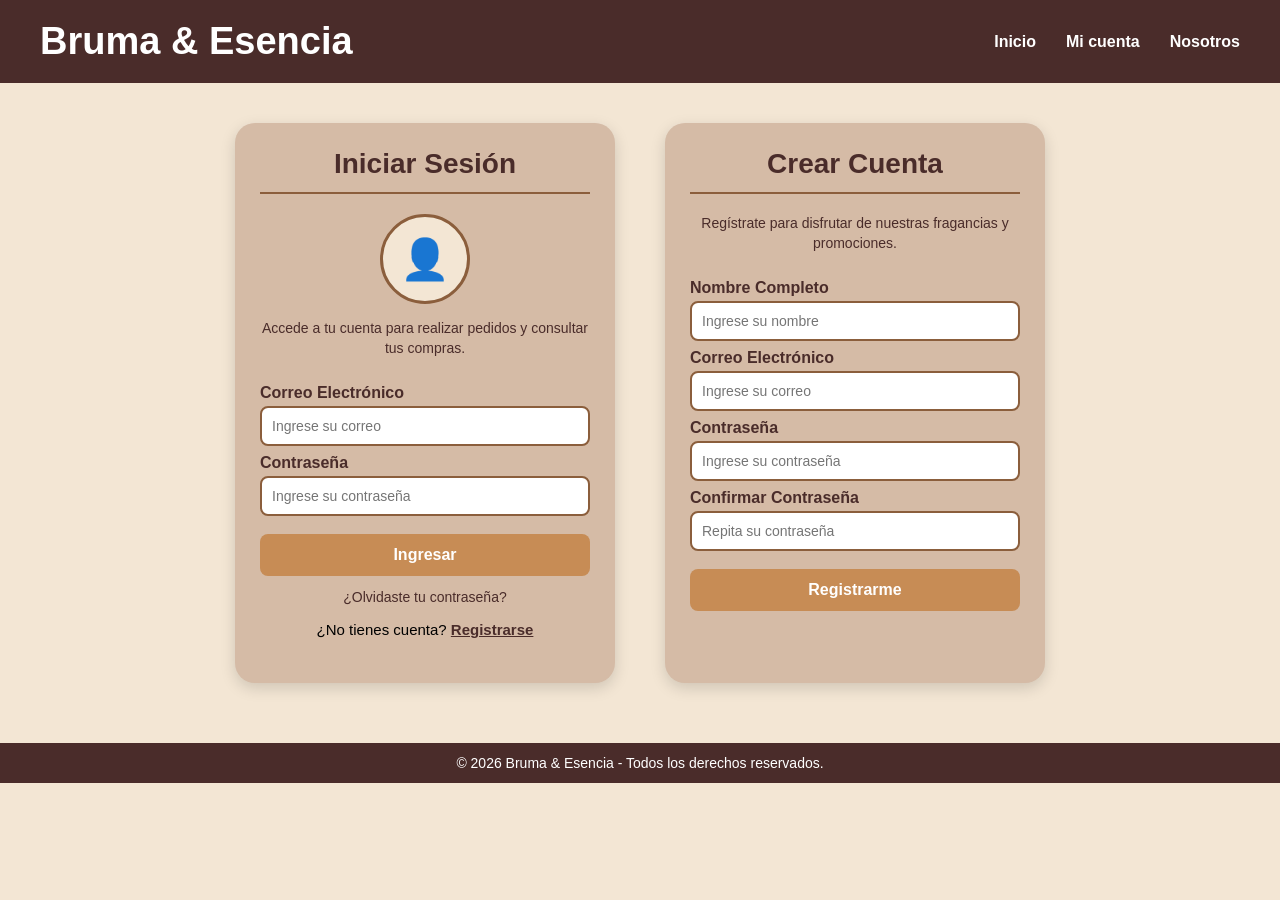
<file: micuenta.html>
<!DOCTYPE html>
<html lang="es">
<head>
    <meta charset="UTF-8">
    <meta name="viewport" content="width=device-width, initial-scale=1.0">
    <title>Mi Cuenta | Bruma & Esencia</title>
    <link rel="stylesheet" href="micuenta.css">
</head>
<body>

<header>
    <div class="logo">Bruma & Esencia</div>

    <nav>
        <ul>
            <li><a href="index.html">Inicio</a></li>
            <li><a href="mi-cuenta.html">Mi cuenta</a></li>
            <li><a href="nosotros.html">Nosotros</a></li>
        </ul>
    </nav>
</header>

<main class="contenedor">

    
    <section class="card">

        <h2>Iniciar Sesión</h2>

        <div class="foto-perfil">
            👤
        </div>

        <p class="bienvenida">
            Accede a tu cuenta para realizar pedidos y consultar tus compras.
        </p>

        <form>
            <label>Correo Electrónico</label>
            <input type="email" placeholder="Ingrese su correo" required>

            <label>Contraseña</label>
            <input type="password" placeholder="Ingrese su contraseña" required>

            <button type="submit">Ingresar</button>
        </form>

        <p class="olvido">
            <a href="#">¿Olvidaste tu contraseña?</a>
        </p>

        <p class="registro">
            ¿No tienes cuenta?
            <a href="#registro">Registrarse</a>
        </p>

    </section>

   
    <section class="card" id="registro">

        <h2>Crear Cuenta</h2>

        <p class="bienvenida">
            Regístrate para disfrutar de nuestras fragancias y promociones.
        </p>

        <form>
            <label>Nombre Completo</label>
            <input type="text" placeholder="Ingrese su nombre" required>

            <label>Correo Electrónico</label>
            <input type="email" placeholder="Ingrese su correo" required>

            <label>Contraseña</label>
            <input type="password" placeholder="Ingrese su contraseña" required>

            <label>Confirmar Contraseña</label>
            <input type="password" placeholder="Repita su contraseña" required>

            <button type="submit">Registrarme</button>
        </form>

    </section>

</main>

<footer>
    <p>© 2026 Bruma & Esencia - Todos los derechos reservados.</p>
</footer>

</body>
</html>
</file>
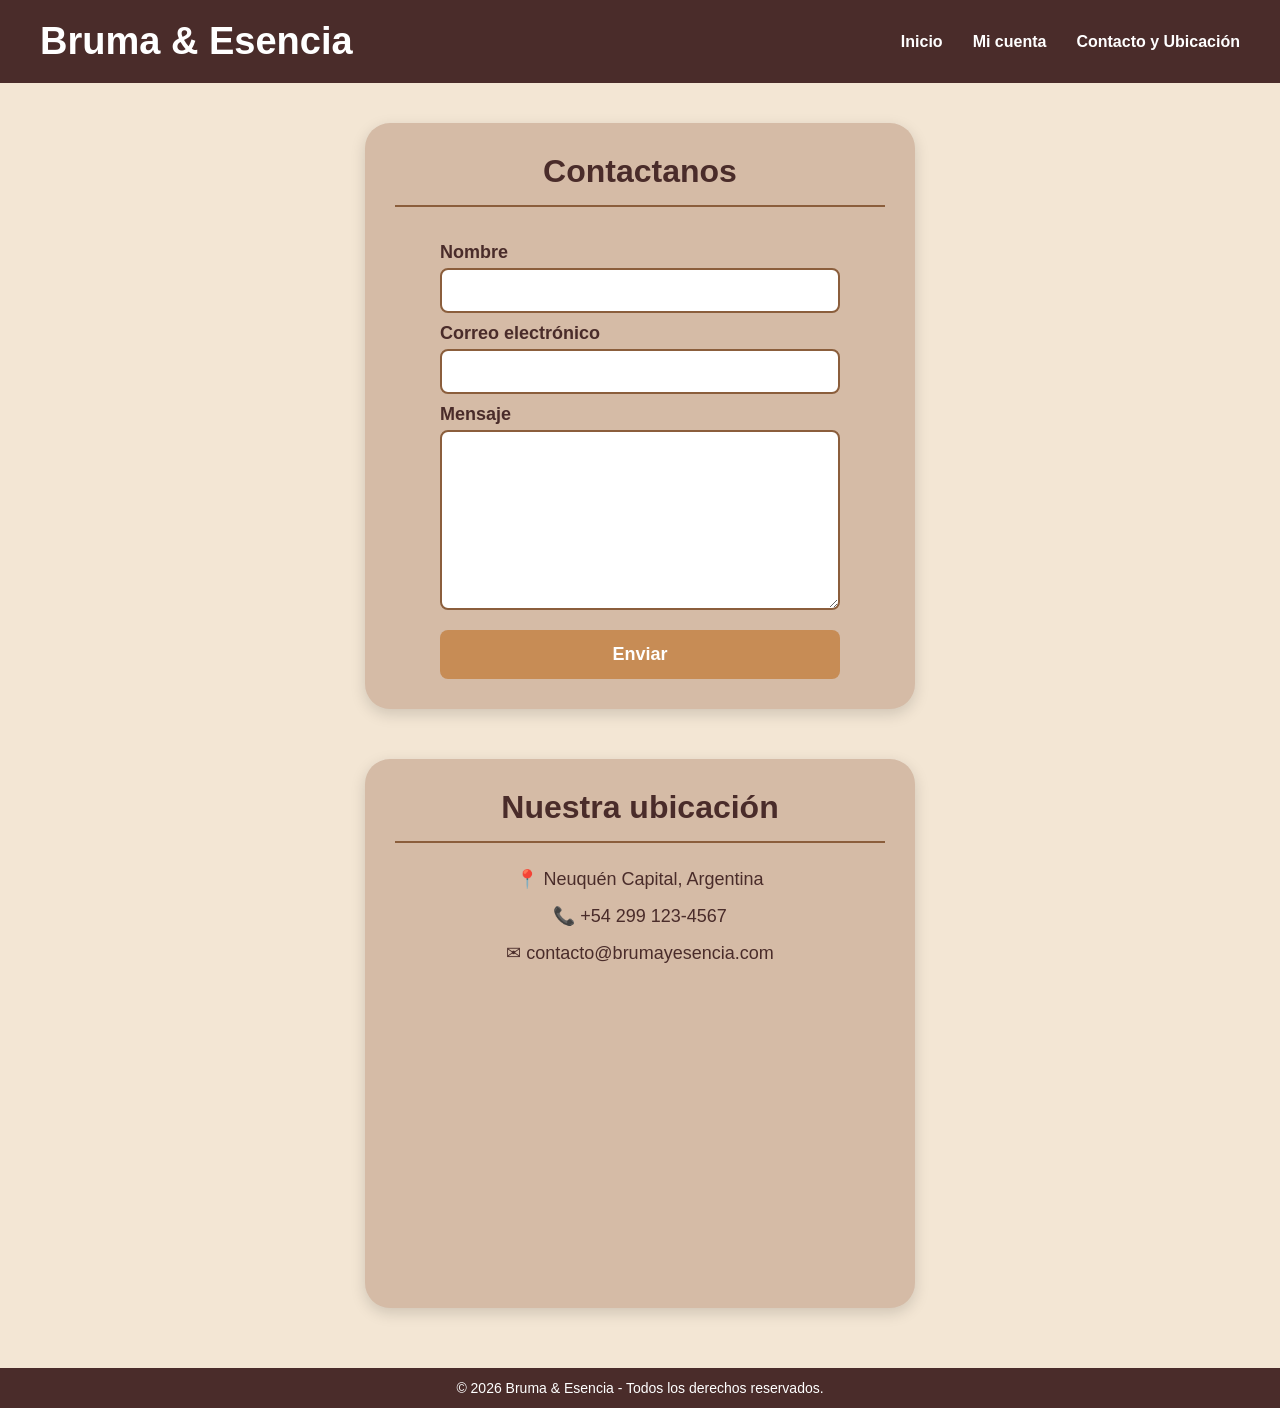
<file: paginaweb-Perfumes/contacto.html>
<!DOCTYPE html>
<html lang="en">
<head>
    <meta charset="UTF-8">
    <meta name="viewport" content="width=device-width, initial-scale=1.0">
    <title>Contacto y Ubicación</title>
    <link rel="stylesheet" href="contacto.css">
</head>
<body>
    <header>
        <h1>Bruma & Esencia</h1>

        <nav class="header__nav">
            <ul class="header__nav-list">
                <li class="header__nav-item">
                    <a href="inicio.html">Inicio</a>
                </li>

                <li class="header__nav-item">
                    <a href="cuenta.html">Mi cuenta</a>
                </li>

                <li class="header__nav-item">
                    <a href="contacto.html">Contacto y Ubicación</a>
                </li>
            </ul>
        </nav>
    </header>

    <main>
        <div class="contenedor-contacto">
            <section class="contacto">
                <h2>Contactanos</h2>
                <form class="formulario">
                    <label for="nombre">Nombre</label>
                    <input type="text" id="nombre" required>

                    <label for="correo">Correo electrónico</label>
                    <input type="email" id="correo" required>

                    <label for="mensaje">Mensaje</label>
                    <textarea id="mensaje" rows="5" required></textarea>

                    <button type="submit">Enviar</button>
                </form>
            </section>

            <section class="ubicacion">
                <h2>Nuestra ubicación</h2>
                <p>📍 Neuquén Capital, Argentina</p>
                <p>📞 +54 299 123-4567</p>
                <p>✉ contacto@brumayesencia.com</p>

                <iframe
                    src="https://maps.google.com/maps?q=Neuquen&t=&z=13&ie=UTF8&iwloc=&output=embed"
                    loading="lazy">
                </iframe>
            </section>
        </div>
    </main>
    <footer>
        <p>© 2026 Bruma & Esencia - Todos los derechos reservados.</p>
    </footer>
</body>
</html>
</file>
<file: micuenta.css>
*{
    margin:0;
    padding:0;
    box-sizing:border-box;
    font-family: Arial, Helvetica, sans-serif;
}



:root{
    --espresso:#4A2C2A;
    --cream:#F3E6D4;
    --caramel:#C78C55;
    --mocha:#8B5E3C;
    --latte:#D5BBA6;
    --amber:#DFAE52;
}

body{
    background-color:var(--cream);
}



header{
    background-color:var(--espresso);
    color:white;
    padding:20px 40px;

    display:flex;
    justify-content:space-between;
    align-items:center;
}

.logo{
    font-size:38px;
    font-weight:bold;
}

nav ul{
    list-style:none;
    display:flex;
    gap:30px;
}

nav a{
    text-decoration:none;
    color:white;
    font-weight:bold;
    transition:0.3s;
}

nav a:hover{
    color:var(--amber);
}



.contenedor{
    display:flex;
    justify-content:center;
    align-items:flex-start;
    gap:50px;
    padding:40px;
    flex-wrap:wrap;
}



.card{
    width:380px;
    min-height:560px;

    background-color:var(--latte);

    padding:25px;
    border-radius:20px;

    box-shadow:0 5px 15px rgba(0,0,0,0.15);
}

.card h2{
    text-align:center;
    color:var(--espresso);

    font-size:28px;

    border-bottom:2px solid var(--mocha);

    padding-bottom:12px;
    margin-bottom:20px;
}



.foto-perfil{
    width:90px;
    height:90px;

    margin:0 auto 15px;

    border-radius:50%;
    border:3px solid var(--mocha);

    background-color:var(--cream);

    display:flex;
    justify-content:center;
    align-items:center;

    font-size:40px;
}



.bienvenida{
    text-align:center;
    color:var(--espresso);

    font-size:14px;
    line-height:1.4;

    margin-bottom:18px;
}


form{
    display:flex;
    flex-direction:column;
}

label{
    color:var(--espresso);
    font-weight:bold;

    margin-top:8px;
    margin-bottom:4px;

    font-size:16px;
}

input{
    padding:10px;

    border:2px solid var(--mocha);
    border-radius:8px;

    outline:none;

    font-size:14px;
}

input:focus{
    border-color:var(--amber);
}



button{
    margin-top:18px;

    padding:12px;

    border:none;
    border-radius:8px;

    background-color:var(--caramel);

    color:white;

    font-size:16px;
    font-weight:bold;

    cursor:pointer;

    transition:0.3s;
}

button:hover{
    background-color:var(--mocha);
}

button:active{
    background-color:var(--amber);
}



.olvido{
    text-align:center;
    margin-top:12px;
}

.olvido a{
    color:var(--espresso);
    text-decoration:none;
    font-size:14px;
}

.olvido a:hover{
    color:var(--mocha);
}

.registro{
    text-align:center;
    margin-top:15px;
    font-size:15px;
}

.registro a{
    color:var(--espresso);
    font-weight:bold;
}

.registro a:hover{
    color:var(--mocha);
}



footer{
    margin-top:20px;

    background-color:var(--espresso);
    color:white;

    text-align:center;

    padding:12px;

    font-size:14px;
}
</file>
<file: paginaweb-Perfumes/contacto.css>
*{
    margin:0;
    padding:0;
    box-sizing:border-box;
    font-family:Arial, Helvetica, sans-serif;
}

:root{
    --espresso:#4A2C2A;
    --cream:#F3E6D4;
    --caramel:#C78C55;
    --mocha:#8B5E3C;
    --latte:#D5BBA6;
    --amber:#DFAE52;
}

body{
    min-height:100vh;
    background-color:var(--cream);
}

header{
    background-color:var(--espresso);
    color:white;
    padding:20px 40px;
    display:flex;
    justify-content:space-between;
    align-items:center;
}

h1{
    font-size:38px;
    font-weight:bold;
    color:white;
}

.header__nav-list{
    list-style:none;
    display:flex;
    gap:30px;
}

.header__nav-item a{
    text-decoration:none;
    color:white;
    font-weight:bold;
    transition:.3s;
}

.header__nav-item a:hover{
    color:var(--amber);
}

main{
    padding:40px 20px;
    display:flex;
    flex-direction:column;
    align-items:center;
    gap:80px;
}

.contacto{
    width:550px;
    background-color:var(--latte);
    padding:30px;
    border-radius:25px;
    box-shadow:0 5px 15px rgba(0,0,0,.15);
}

.contacto h2{
    text-align:center;
    color:var(--espresso);
    font-size:32px;
    border-bottom:2px solid var(--mocha);
    padding-bottom:15px;
    margin-bottom:25px;
}

.formulario{
    display:flex;
    flex-direction:column;
    align-items:center;
}

.formulario label{
    width:400px;
    color:var(--espresso);
    font-weight:bold;
    margin-top:10px;
    margin-bottom:5px;
    font-size:18px;
}

.formulario input,
.formulario textarea{
    width:400px;
    padding:12px;
    border:2px solid var(--mocha);
    border-radius:8px;
    outline:none;
    font-size:15px;
    background:white;
}

.formulario textarea{
    min-height:180px;
    resize:vertical;
}

.formulario input:focus,
.formulario textarea:focus{
    border-color:var(--amber);
}

.formulario button{
    width:400px;
    margin-top:20px;
    padding:14px;
    border:none;
    border-radius:8px;
    background-color:var(--caramel);
    color:white;
    font-size:18px;
    font-weight:bold;
    cursor:pointer;
    transition:.3s;
}

.formulario button:hover{
    background-color:var(--mocha);
}

.ubicacion{
    width:550px;
    background-color:var(--latte);
    margin-top:50px;
    padding:30px;
    border-radius:25px;
    box-shadow:0 5px 15px rgba(0,0,0,.15);
    text-align:center;
}

.ubicacion h2{
    color:var(--espresso);
    font-size:32px;
    border-bottom:2px solid var(--mocha);
    padding-bottom:15px;
    margin-bottom:25px;
}

.ubicacion p{
    color:var(--espresso);
    margin-bottom:15px;
    font-size:18px;
}

.ubicacion iframe{
    width:100%;
    height:280px;
    border:none;
    border-radius:15px;
    margin-top:15px;
}

@media(max-width:600px){

    header{
        flex-direction:column;
        gap:15px;
        text-align:center;
    }

    .header__nav-list{
        flex-direction:column;
        gap:10px;
    }

    .contacto,
    .ubicacion{
        width:95%;
    }

    .formulario label,
    .formulario input,
    .formulario textarea,
    .formulario button{
        width:100%;
    }
}

footer{
    margin-top:20px;
    background-color:var(--espresso);
    color:white;
    text-align:center;
    padding:12px;
    font-size:14px;
}
</file>
